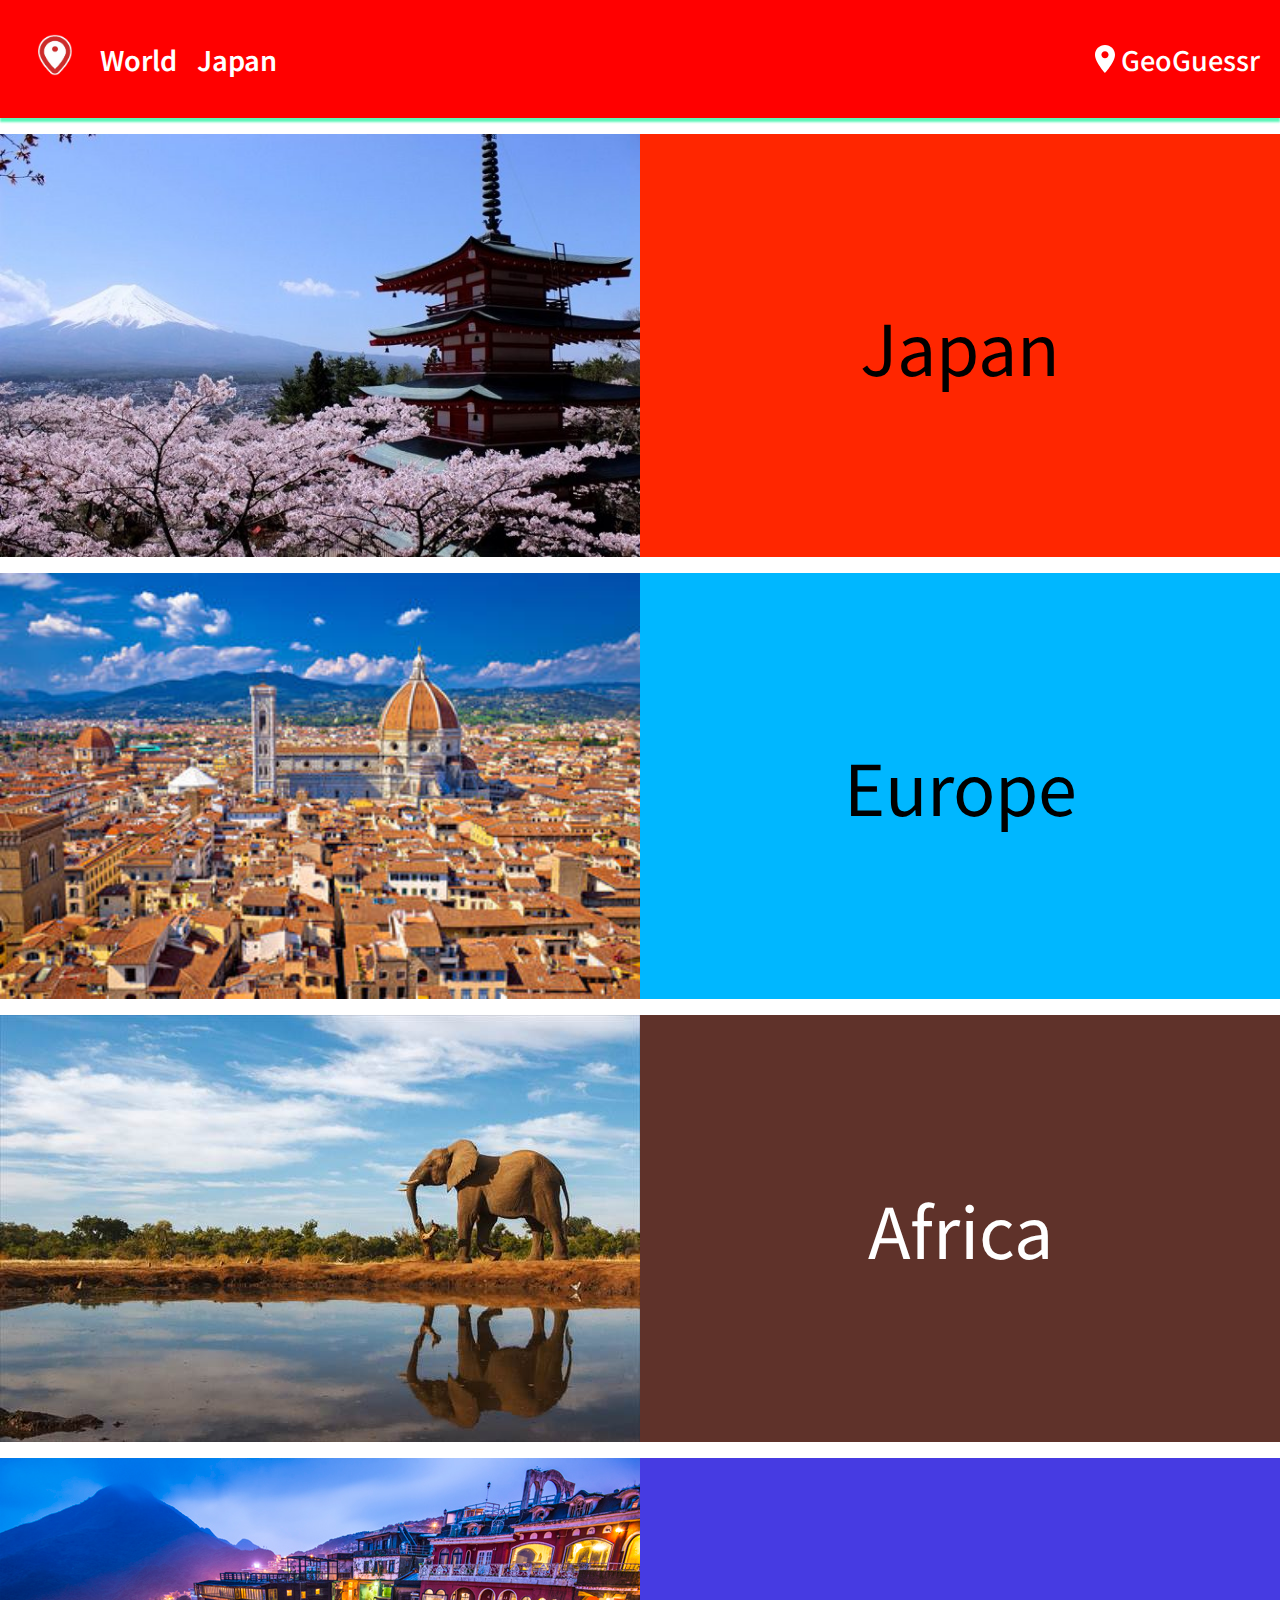
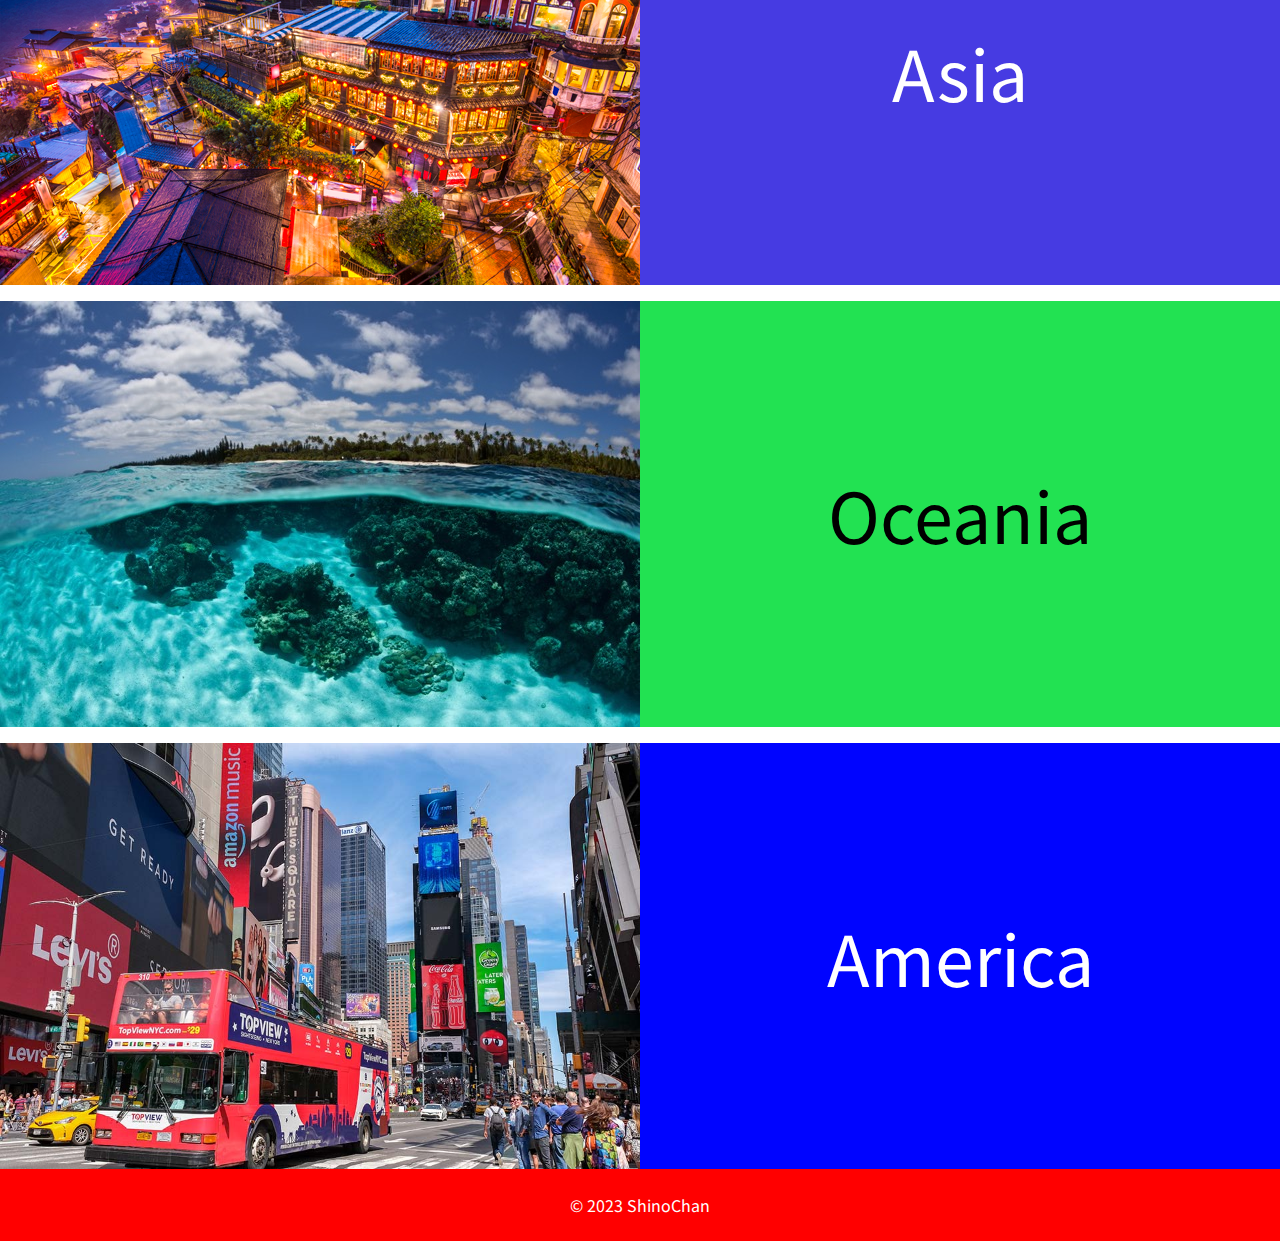
<file: home/index.html>
<!DOCTYPE html>
<html lang="ja">

<head>
    <meta charset="UTF-8">
    <meta http-equiv="X-UA-Compatible" content="IE=edge">
    <meta name="viewport" content="width=device-width, initial-scale=1.0">
    <link rel="stylesheet" href="style.css">
    <script src=".././main.js"></script>
    <title>GeoTips</title>
</head>

<body>
    <div id="loading">
        <div class="spinner"></div>
    </div>

    <div class="navbar">
        <div class="navbar_left">
            <a href="../home/index.html"><img src="../image/logo.png" alt="logo"></a>
            <div><a href="../world/index.html">World</a></div>
            <div><a href="../japan/index.html">Japan</a></div>
        </div>
        <div class="navbar_right">
            <div class="map">
                <a href="https://www.geoguessr.com/">
                    <svg aria-hidden="true" class="valign-middle pr2" focusable="false"
                        preserveAspectRatio="xMidYMid meet"
                        style="width:32px;height:32px;overflow:visible;fill:currentColor" viewBox="0 0 24 24">
                        <path
                            d="M12,11.475 C10.5214286,11.475 9.32142857,10.299 9.32142857,8.85 C9.32142857,7.401 10.5214286,6.225 12,6.225 C13.4785714,6.225 14.6785714,7.401 14.6785714,8.85 C14.6785714,10.299 13.4785714,11.475 12,11.475 M12,1.5 C7.85357143,1.5 4.5,4.7865 4.5,8.85 C4.5,14.3625 12,22.5 12,22.5 C12,22.5 19.5,14.3625 19.5,8.85 C19.5,4.7865 16.1464286,1.5 12,1.5">
                        </path>
                    </svg>
                    <div>GeoGuessr</div>
                </a>
            </div>
        </div>
    </div>

    <div class="main">
        <div class="world">
            <a href="../japan/index.html">
                <div class="japan">
                    <div class="world_left">
                        <img src="../image/jp1.jpg" alt="">
                    </div>
                    <div class="world_right">
                        Japan
                    </div>
                </div>
            </a>

            <a href="../world/index.html#europe">
                <div class="europe">
                    <div class="world_left">
                        <img src="../image/eu1.jpg" alt="">
                    </div>
                    <div class="world_right">
                        Europe
                    </div>
                </div>
            </a>

            <a href="../world/index.html#africa">
                <div class="africa">
                    <div class="world_left">
                        <img src="../image/africa1.jpg" alt="">
                    </div>
                    <div class="world_right">
                        Africa
                    </div>
                </div>
            </a>

            <a href="../world/index.html#asia">
                <div class="asia">
                    <div class="world_left">
                        <img src="../image/asia1.jpg" alt="">
                    </div>
                    <div class="world_right">
                        Asia
                    </div>
                </div>
            </a>

            <a href="../world/index.html#oceania">
                <div class="oceania">
                    <div class="world_left">
                        <img src="../image/oceania1.jpg" alt="">
                    </div>
                    <div class="world_right">
                        Oceania
                    </div>
                </div>
            </a>

            <a href="../world/index.html#america">
                <div class="america">
                    <div class="world_left">
                        <img src="../image/america1.jpg" alt="">
                    </div>
                    <div class="world_right">
                        America
                    </div>
                </div>
            </a>
        </div>
    </div>

    <div class="bottom">
        <div class="copyright"><br>© 2023 ShinoChan<br>　</div>
    </div>
</body>

</html>
</file>
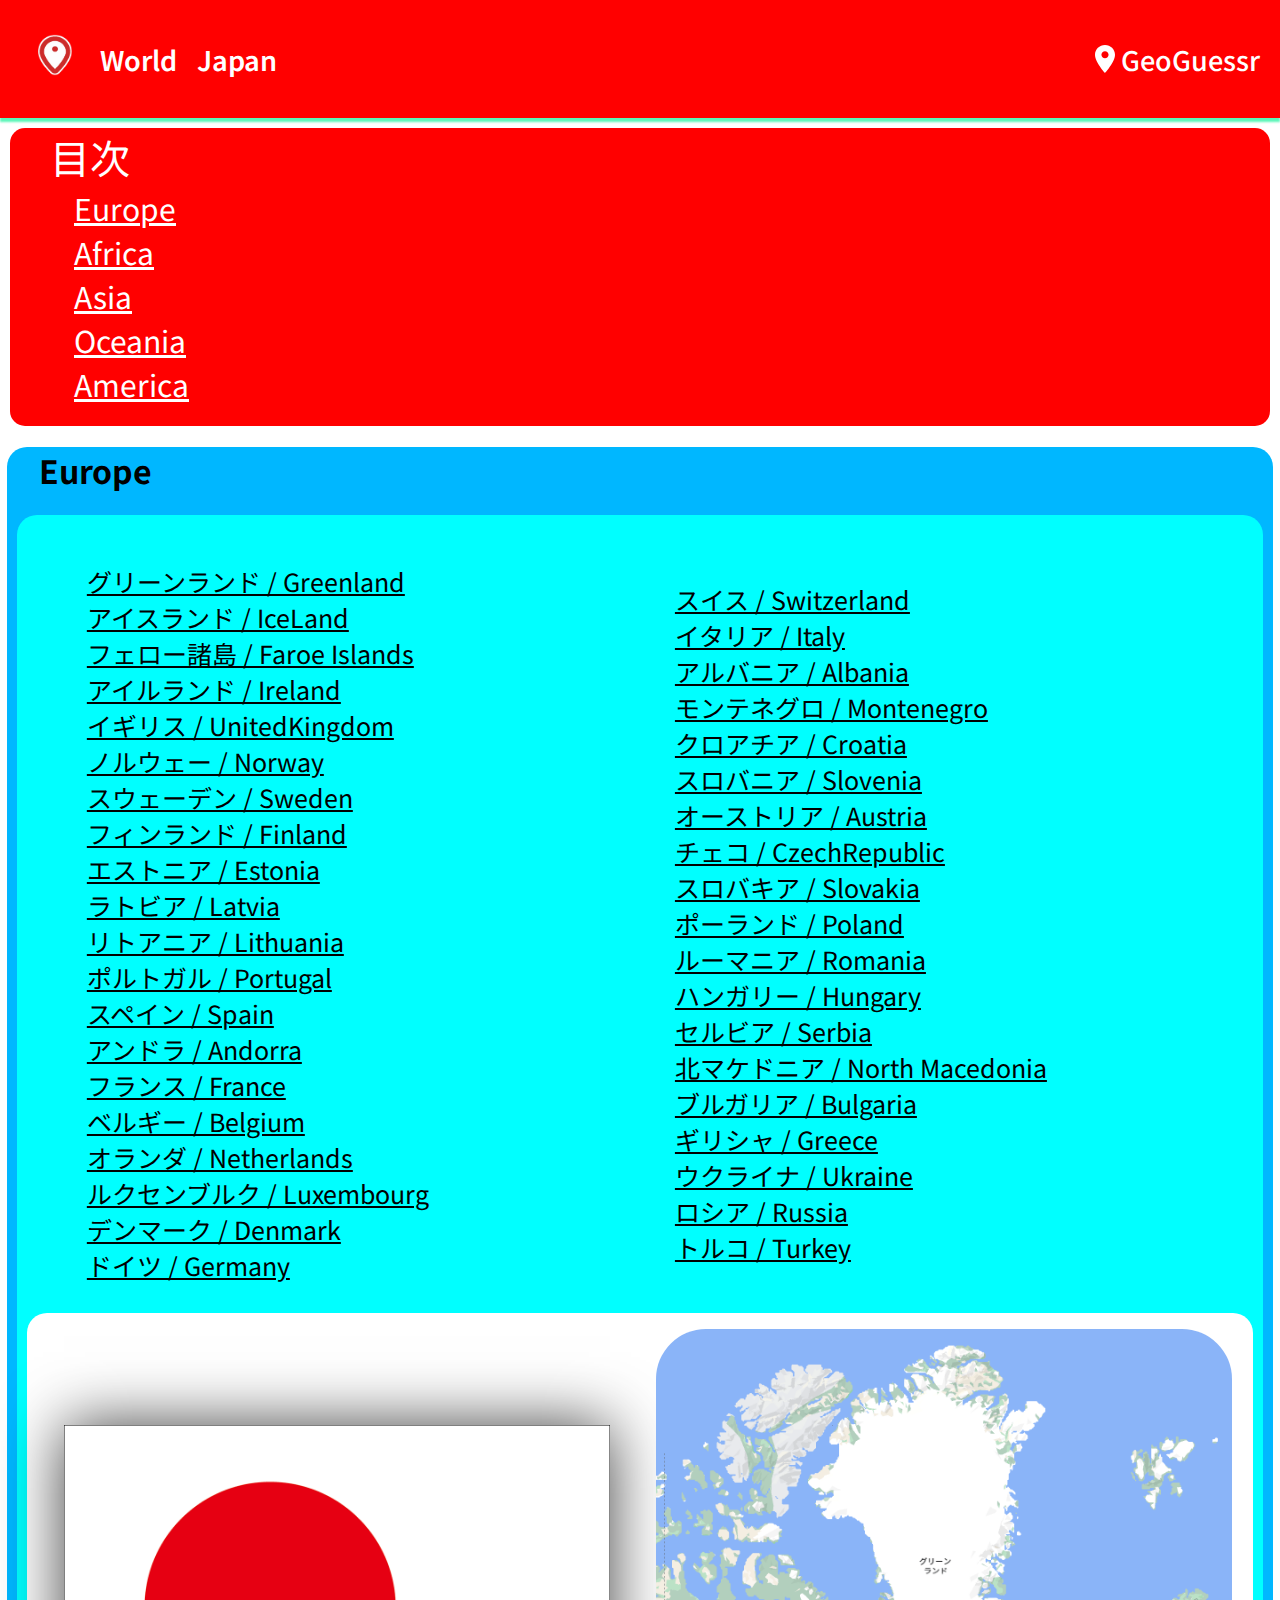
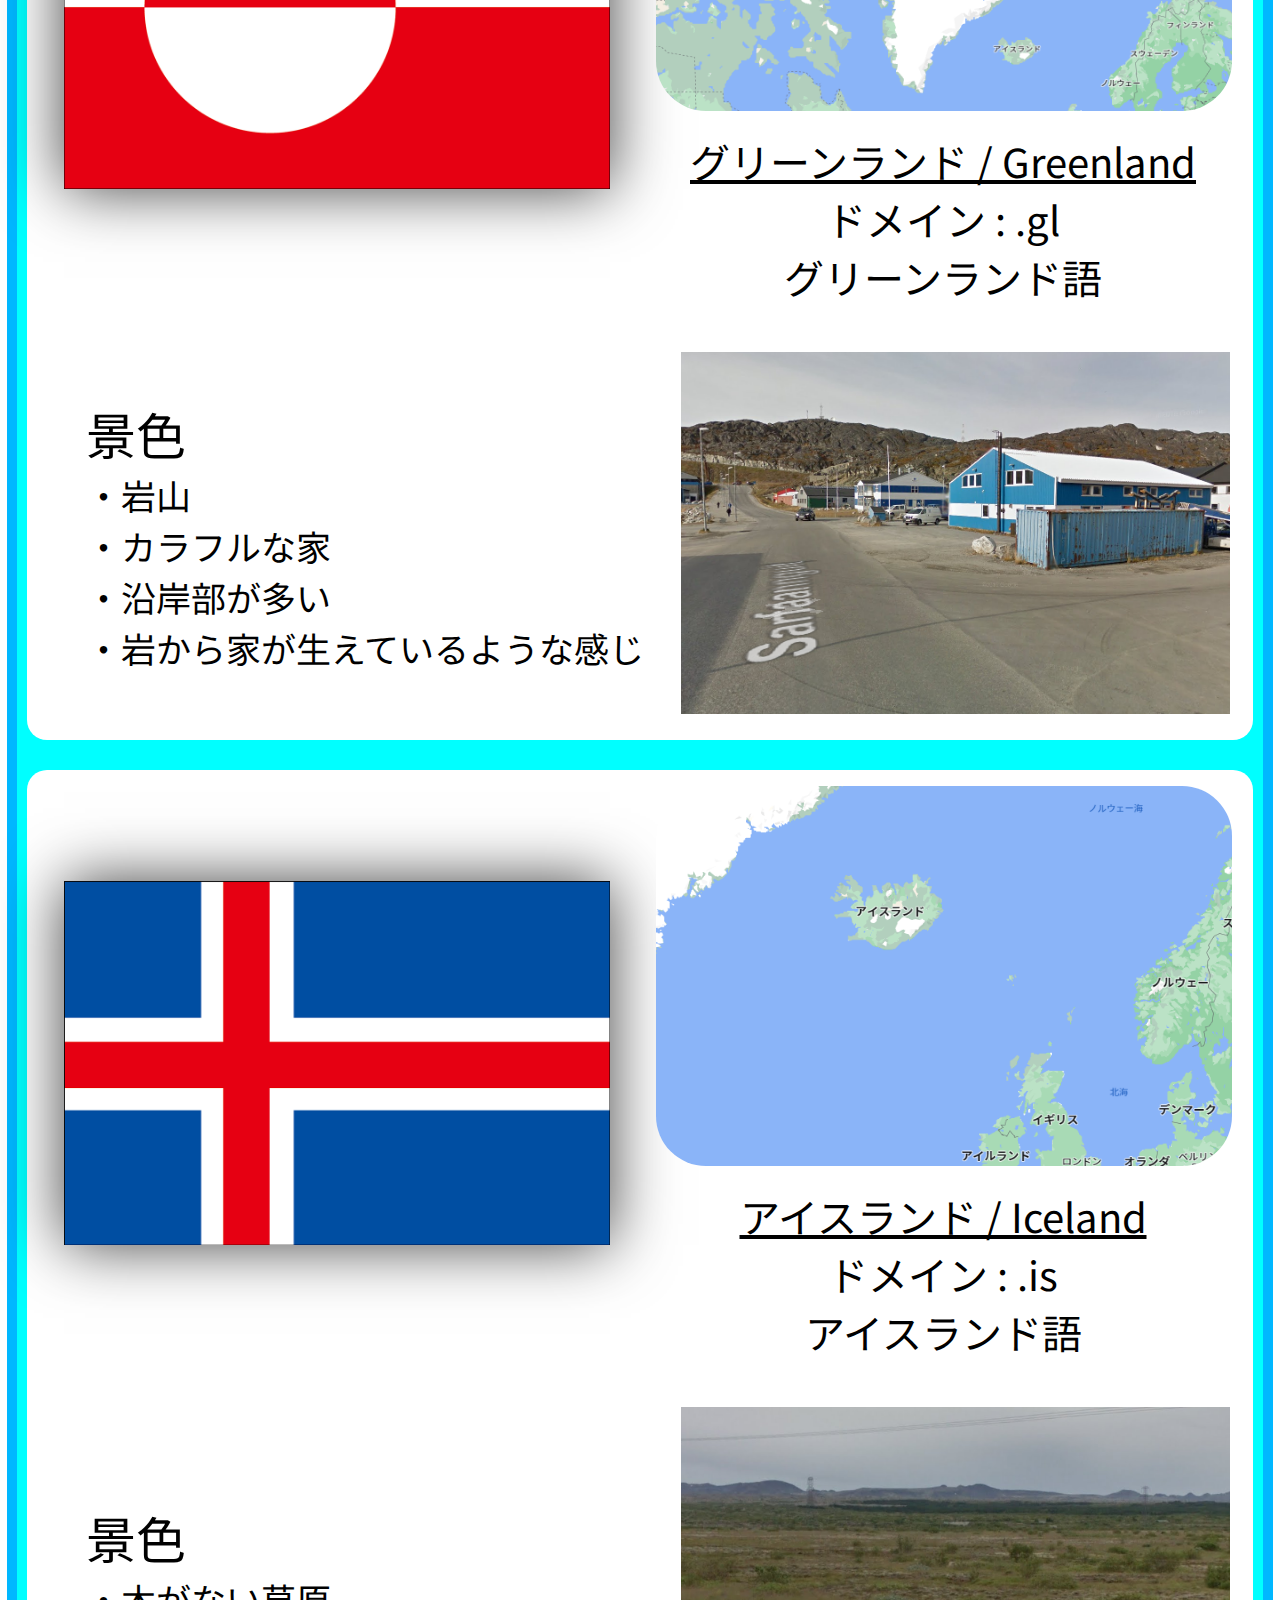
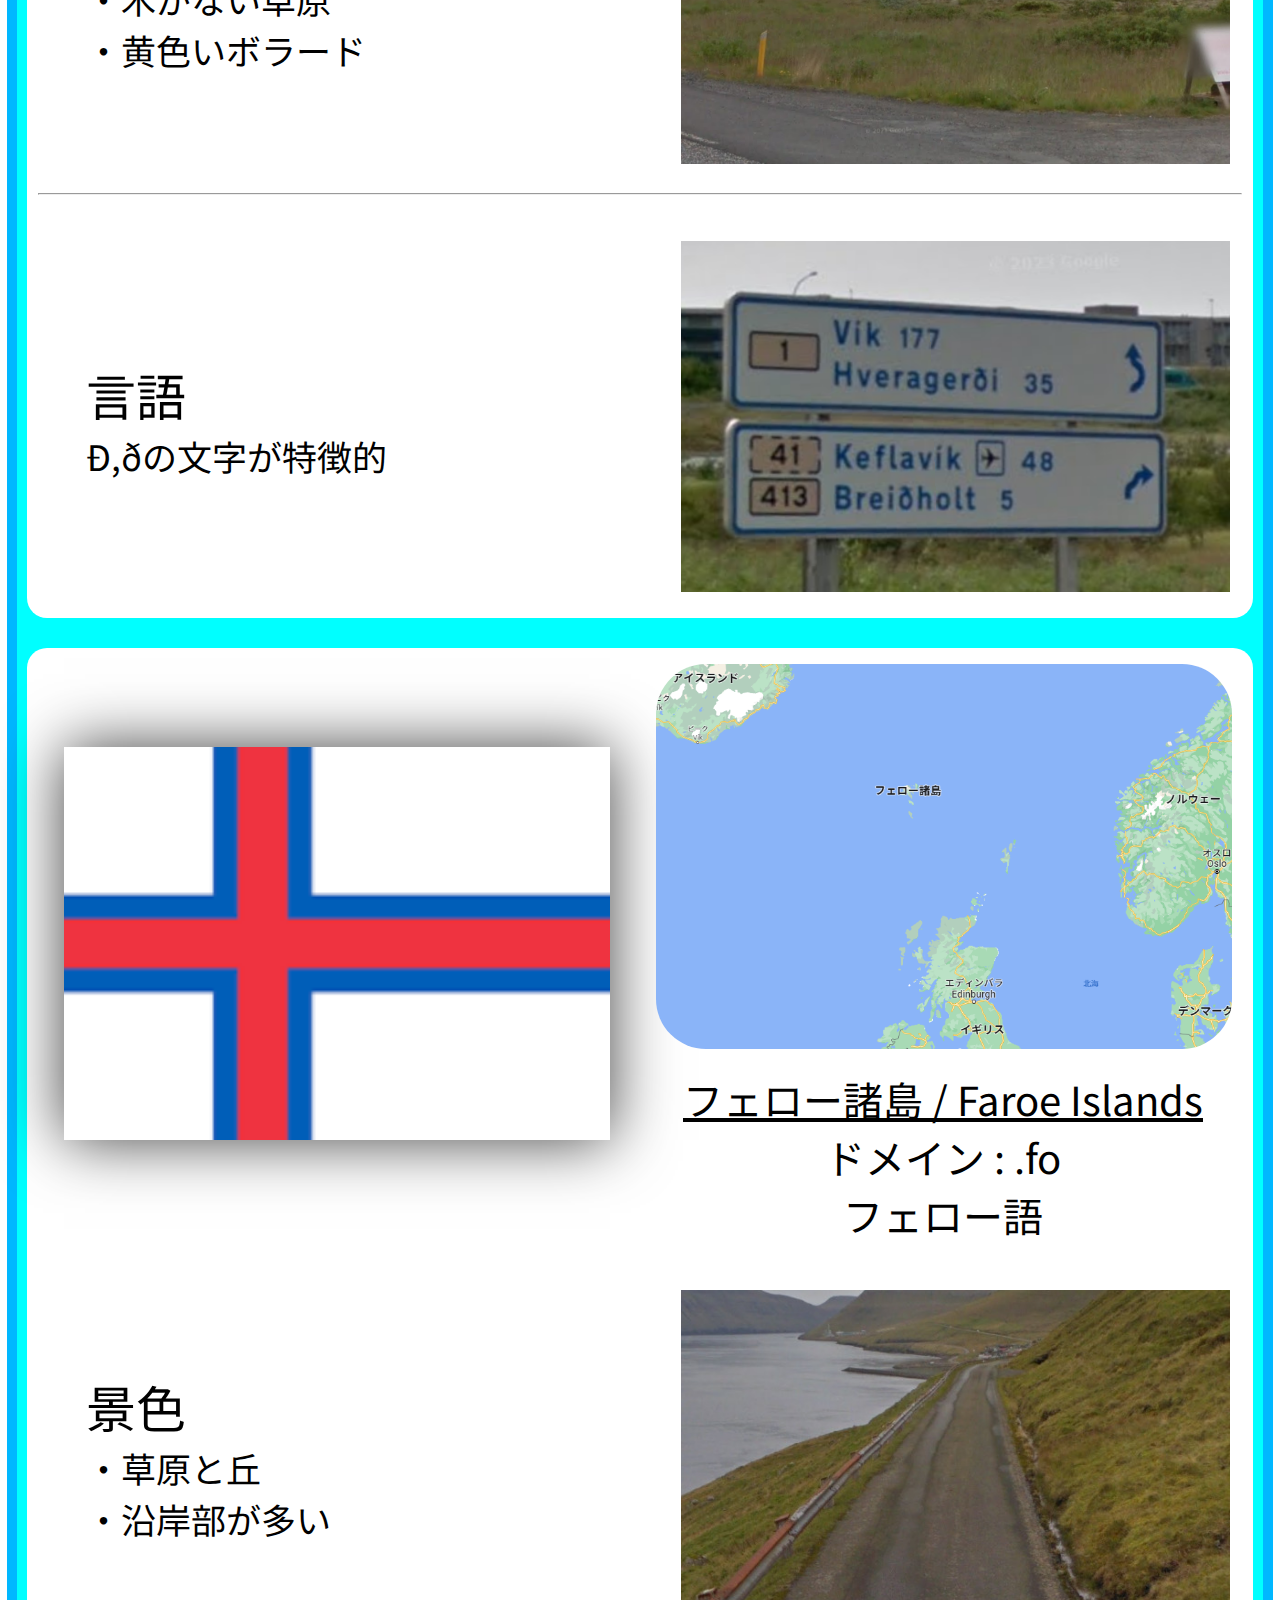
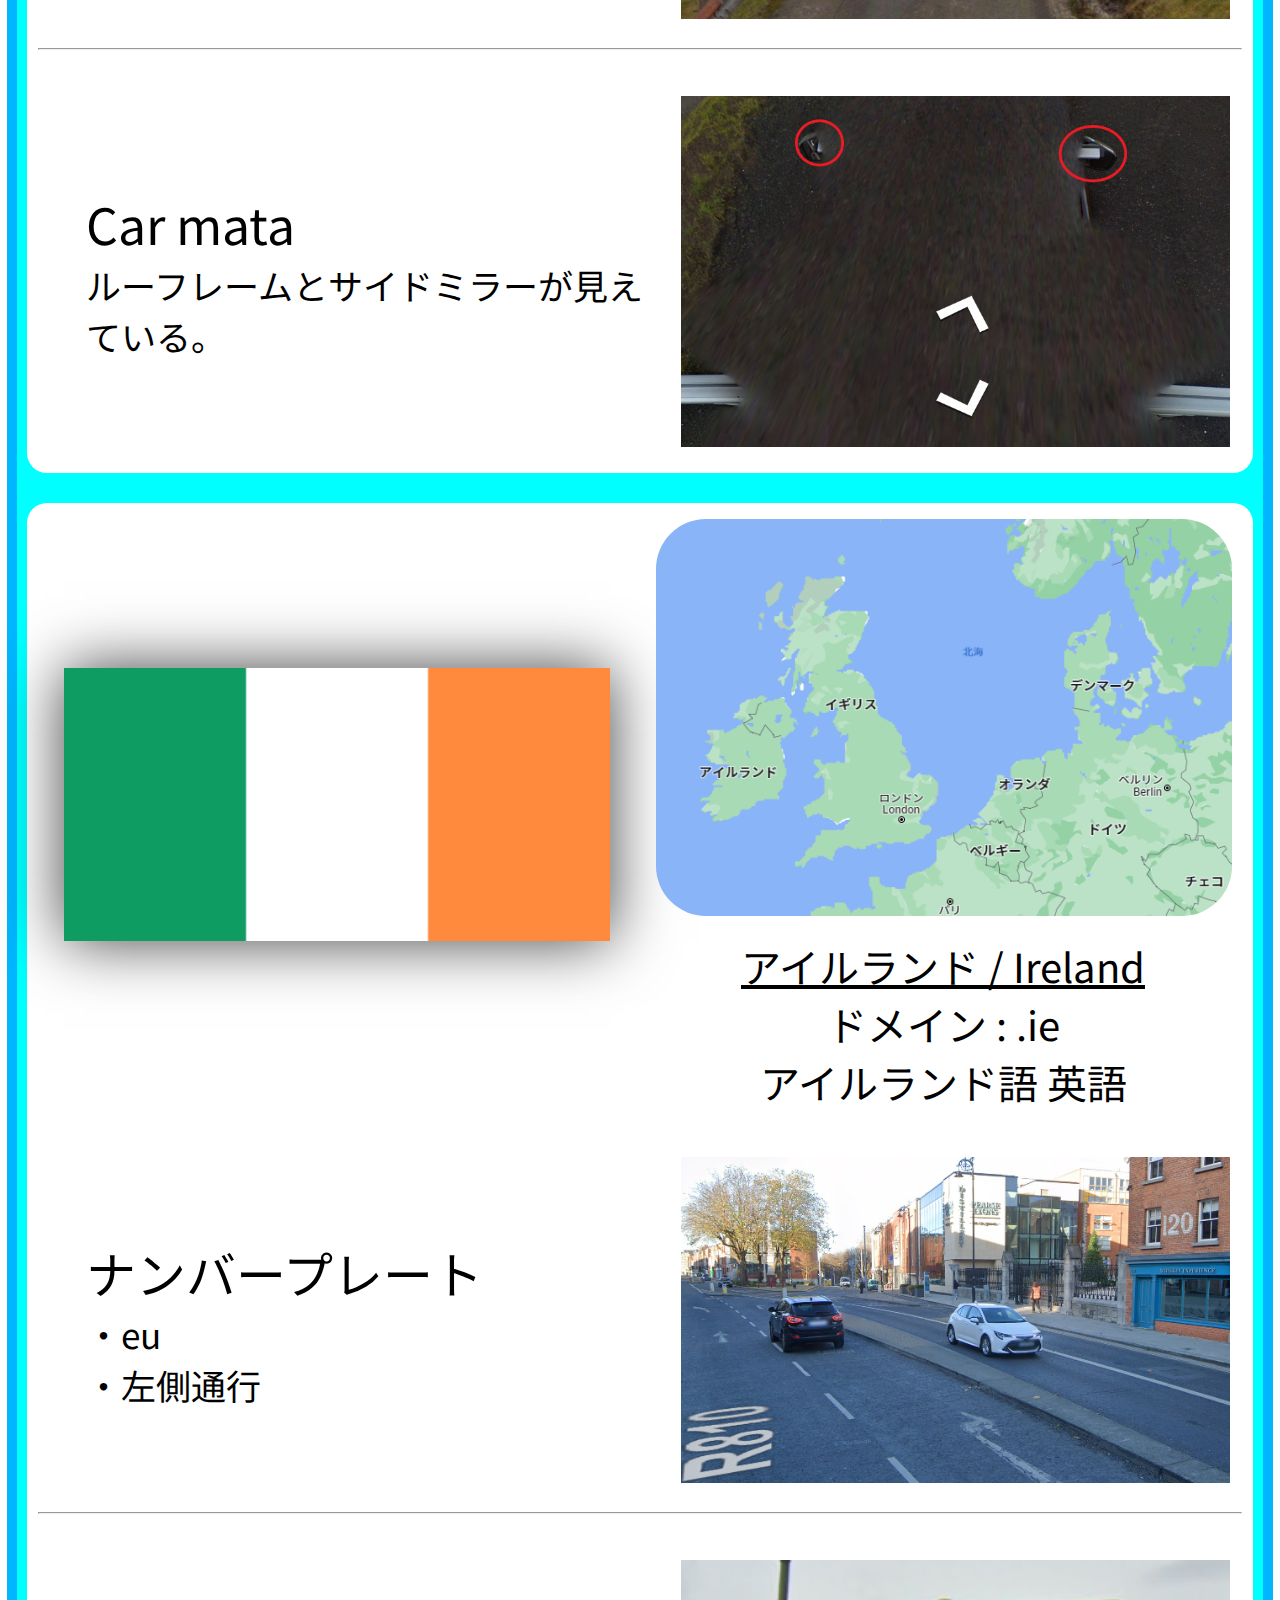
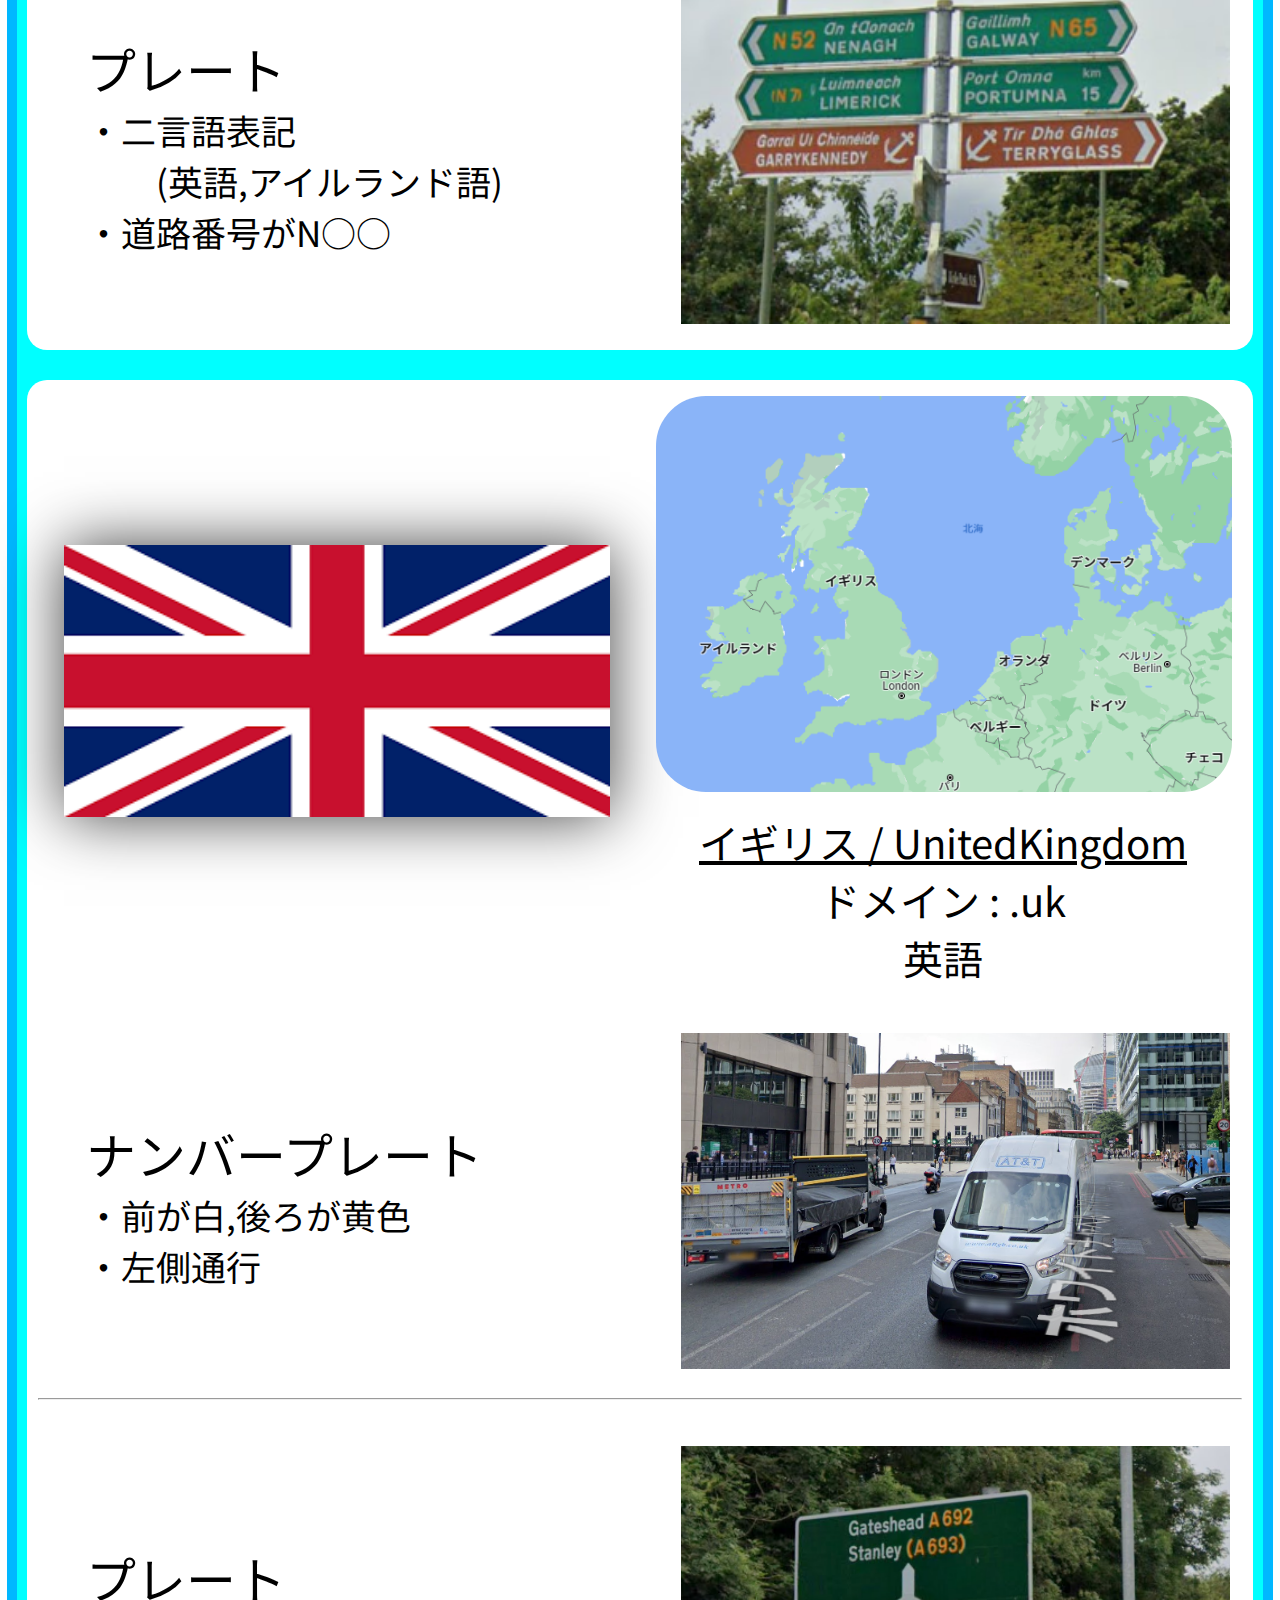
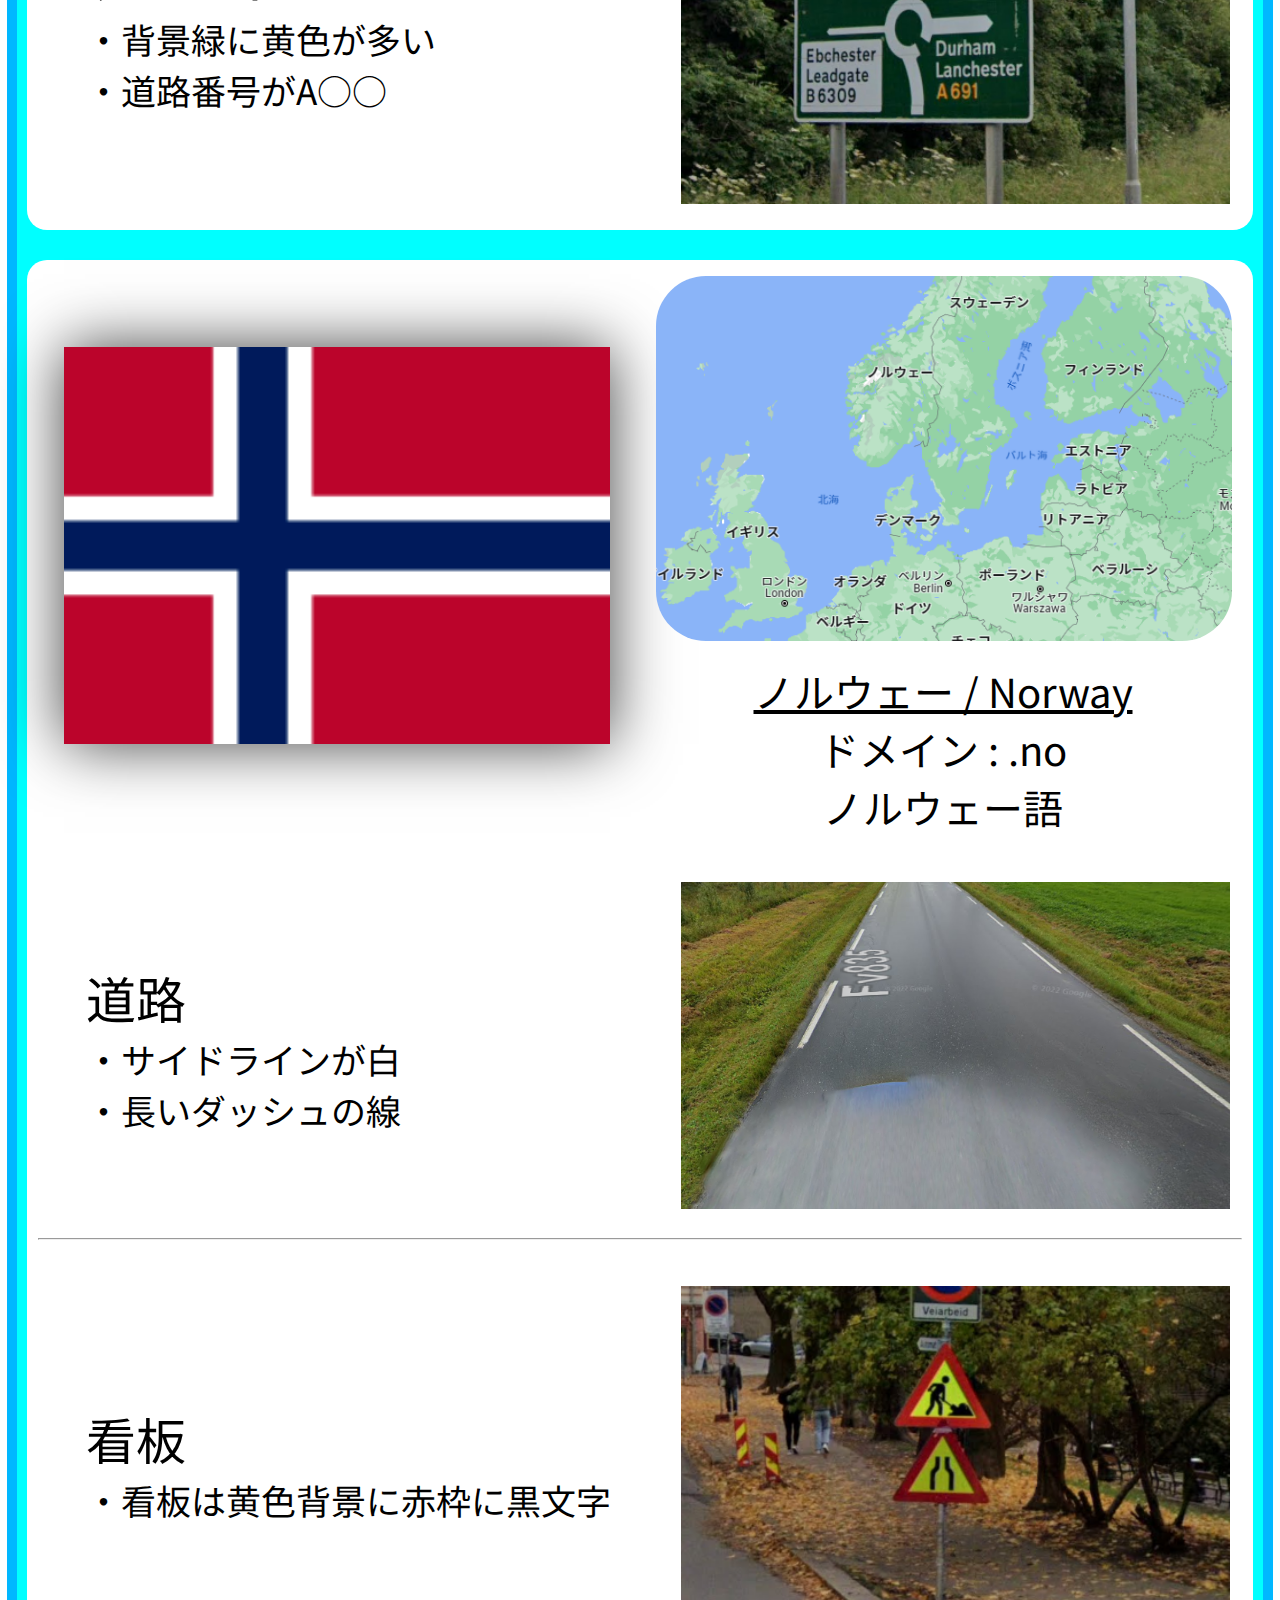
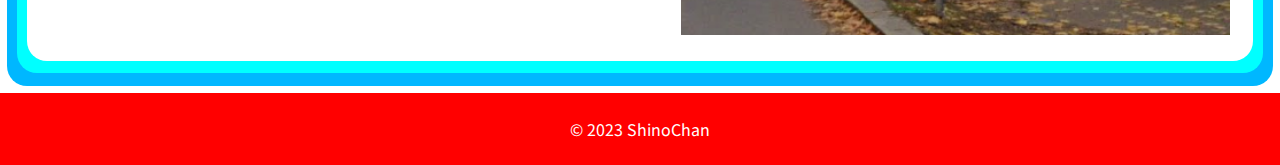
<file: world/index.html>
<!DOCTYPE html>
<html lang="ja">

<head>
    <meta charset="UTF-8">
    <meta http-equiv="X-UA-Compatible" content="IE=edge">
    <meta name="viewport" content="width=device-width, initial-scale=1.0">
    <link rel="stylesheet" href="style.css">
    <script src="../main.js"></script>
    <title>GeoTips</title>
</head>

<body>
    <div id="loading">
        <div class="spinner"></div>
    </div>

    <div class="navbar">
        <div class="navbar_left">
            <a href="../home/index.html"><img src="../image/logo.png" alt="logo"></a>
            <div><a href="../world/index.html">World</a></div>
            <div><a href="../japan/index.html">Japan</a></div>
        </div>
        <div class="navbar_right">
            <div class="map">
                <a href="https://www.geoguessr.com/">
                    <svg aria-hidden="true" class="valign-middle pr2" focusable="false"
                        preserveAspectRatio="xMidYMid meet"
                        style="width:32px;height:32px;overflow:visible;fill:currentColor" viewBox="0 0 24 24">
                        <path
                            d="M12,11.475 C10.5214286,11.475 9.32142857,10.299 9.32142857,8.85 C9.32142857,7.401 10.5214286,6.225 12,6.225 C13.4785714,6.225 14.6785714,7.401 14.6785714,8.85 C14.6785714,10.299 13.4785714,11.475 12,11.475 M12,1.5 C7.85357143,1.5 4.5,4.7865 4.5,8.85 C4.5,14.3625 12,22.5 12,22.5 C12,22.5 19.5,14.3625 19.5,8.85 C19.5,4.7865 16.1464286,1.5 12,1.5">
                        </path>
                    </svg>
                    <div>GeoGuessr</div>
                </a>
            </div>
        </div>
    </div>

    <div class="table">
        <div class="title">
            　目次
        </div>
        <div class="list">
            　　　　<a href="#europe">Europe</a><br>
            　　　　<a href="#africa">Africa</a><br>
            　　　　<a href="#asia">Asia</a><br>
            　　　　<a href="#oceania">Oceania</a><br>
            　　　　<a href="#america">America</a>
        </div>
    </div>

    <div class="europe" id="europe">
        <h1>　Europe</h1>
        <div class="eulist">
            <div class="eulist_info">
                <div class="right">
                    <div class="countories">
                        <a href="#greenland">
                            グリーンランド / Greenland
                        </a>
                        <br>
                    </div>

                    <div class="countories">
                        <a href="#iceland">
                            アイスランド / IceLand
                        </a>
                        <br>
                    </div>

                    <div class="countories">
                        <a href="#faroe">
                            フェロー諸島 / Faroe Islands
                        </a>
                        <br>
                    </div>

                    <div class="countories">
                        <a href="#ireland">
                            アイルランド / Ireland
                        </a>
                        <br>
                    </div>

                    <div class="countories">
                        <a href="#unitedkingdom">
                            イギリス / UnitedKingdom
                        </a>
                        <br>
                    </div>

                    <div class="countories">
                        <a href="#norway">
                            ノルウェー / Norway
                        </a>
                        <br>
                    </div>

                    <div class="countories">
                        <a href="..//index.html">
                            スウェーデン / Sweden
                        </a>
                        <br>
                    </div>

                    <div class="countories">
                        <a href="..//index.html">
                            フィンランド / Finland
                        </a>
                        <br>
                    </div>

                    <div class="countories">
                        <a href="..//index.html">
                            エストニア / Estonia
                        </a>
                        <br>
                    </div>

                    <div class="countories">
                        <a href="..//index.html">
                            ラトビア / Latvia
                        </a>
                        <br>
                    </div>

                    <div class="countories">
                        <a href="..//index.html">
                            リトアニア / Lithuania
                        </a>
                        <br>
                    </div>

                    <div class="countories">
                        <a href="..//index.html">
                            ポルトガル / Portugal
                        </a>
                        <br>
                    </div>

                    <div class="countories">
                        <a href="..//index.html">
                            スペイン / Spain
                        </a>
                        <br>
                    </div>

                    <div class="countories">
                        <a href="..//index.html">
                            アンドラ / Andorra
                        </a>
                        <br>
                    </div>

                    <div class="countories">
                        <a href="..//index.html">
                            フランス / France
                        </a>
                        <br>
                    </div>

                    <div class="countories">
                        <a href="..//index.html">
                            ベルギー / Belgium
                        </a>
                        <br>
                    </div>

                    <div class="countories">
                        <a href="..//index.html">
                            オランダ / Netherlands
                        </a>
                        <br>
                    </div>

                    <div class="countories">
                        <a href="..//index.html">
                            ルクセンブルク / Luxembourg
                        </a>
                        <br>
                    </div>

                    <div class="countories">
                        <a href="..//index.html">
                            デンマーク / Denmark
                        </a>
                        <br>
                    </div>
                    <div class="countories">
                        <a href="..//index.html">
                            ドイツ / Germany
                        </a>
                    </div>
                </div>
                
                <div class="left">
                    <div class="countories">
                        <a href="..//index.html">
                            スイス / Switzerland
                        </a>
                        <br>
                    </div>

                    <div class="countories">
                        <a href="..//index.html">
                            イタリア / Italy
                        </a>
                        <br>
                    </div>

                    <div class="countories">
                        <a href="..//index.html">
                            アルバニア / Albania
                        </a>
                        <br>
                    </div>

                    <div class="countories">
                        <a href="..//index.html">
                            モンテネグロ / Montenegro
                        </a>
                        <br>
                    </div>

                    <div class="countories">
                        <a href="..//index.html">
                            クロアチア / Croatia
                        </a>
                        <br>
                    </div>

                    <div class="countories">
                        <a href="..//index.html">
                            スロバニア / Slovenia
                        </a>
                        <br>
                    </div>

                    <div class="countories">
                        <a href="..//index.html">
                            オーストリア / Austria
                        </a>
                        <br>
                    </div>

                    <div class="countories">
                        <a href="..//index.html">
                            チェコ / CzechRepublic
                        </a>
                        <br>
                    </div>

                    <div class="countories">
                        <a href="..//index.html">
                            スロバキア / Slovakia
                        </a>
                        <br>
                    </div>

                    <div class="countories">
                        <a href="..//index.html">
                            ポーランド / Poland
                        </a>
                        <br>
                    </div>

                    <div class="countories">
                        <a href="..//index.html">
                            ルーマニア / Romania
                        </a>
                        <br>
                    </div>

                    <div class="countories">
                        <a href="..//index.html">
                            ハンガリー / Hungary
                        </a>
                        <br>
                    </div>

                    <div class="countories">
                        <a href="..//index.html">
                            セルビア / Serbia
                        </a>
                        <br>
                    </div>

                    <div class="countories">
                        <a href="..//index.html">
                            北マケドニア / North Macedonia
                        </a>
                        <br>
                    </div>

                    <div class="countories">
                        <a href="..//index.html">
                            ブルガリア / Bulgaria
                        </a>
                        <br>
                    </div>

                    <div class="countories">
                        <a href="..//index.html">
                            ギリシャ / Greece
                        </a>
                        <br>
                    </div>

                    <div class="countories">
                        <a href="..//index.html">
                            ウクライナ / Ukraine
                        </a>
                        <br>
                    </div>

                    <div class="countories">
                        <a href="..//index.html">
                            ロシア / Russia
                        </a>
                        <br>
                    </div>

                    <div class="countories">
                        <a href="..//index.html">
                            トルコ / Turkey
                        </a>
                        <br>
                    </div>
                </div>
            </div>




            <div class="countory_info" id="greenland">
                <div class="countory">
                    <div class="right">
                        <div class="banner">
                            <img src="../image/gl1.png" alt="banner">
                        </div>
                    </div>
                    <div class="left">
                        <img src="../image/gl_map.png" alt="">
                        <div class="name">
                            <a href="../world/greenland/index.html">
                                グリーンランド / Greenland
                            </a>
                            <br>
                            ドメイン : .gl
                        </div>
                        <div class="launguege">
                            グリーンランド語
                        </div>
                    </div>
                </div>
                <div class="feature">
                    <div class="feature1">
                        <div class="right">
                            <div class="title">
                                景色
                            </div>
                            <div class="text">
                                ・岩山 <br>
                                ・カラフルな家 <br>
                                ・沿岸部が多い <br>
                                ・岩から家が生えているような感じ <br>
                            </div>
                        </div>
                        <div class="left">
                            <img src="../image/gl_scenery.png" alt="">
                        </div>
                    </div>
                </div>
            </div>


            <div class="countory_info" id="iceland">
                <div class="countory">
                    <div class="right">
                        <div class="banner">
                            <img src="../image/is1.png" alt="banner">
                        </div>
                    </div>
                    <div class="left">
                        <img src="../image/is_map.png" alt="">
                        <div class="name">
                            <a href="../world/iceland/index.html">
                                アイスランド / Iceland
                            </a>
                            <br>
                            ドメイン : .is
                        </div>
                        <div class="launguege">
                            アイスランド語
                        </div>
                    </div>
                </div>
                <div class="feature">
                    <div class="feature1">
                        <div class="right">
                            <div class="title">
                                景色
                            </div>
                            <div class="text">
                                ・木がない草原 <br>
                                ・黄色いボラード <br>
                            </div>
                        </div>
                        <div class="left">
                            <img src="../image/is_scenery.png" alt="">
                        </div>
                    </div>
                    <hr>
                    <div class="feature2">
                        <div class="right">
                            <div class="title">
                                言語
                            </div>
                            <div class="text">
                                Ð,ðの文字が特徴的
                            </div>
                        </div>
                        <div class="left">
                            <img src="../image/is_laungueges.png" alt="">
                        </div>
                    </div>
                </div>
            </div>


            <div class="countory_info" id="faroe">
                <div class="countory">
                    <div class="right">
                        <div class="banner">
                            <img src="../image/fo1.png" alt="banner">
                        </div>
                    </div>
                    <div class="left">
                        <img src="../image/fo_map.png" alt="">
                        <div class="name">
                            <a href="../world/faroe/index.html">
                                フェロー諸島 / Faroe Islands
                            </a>
                            <br>
                            ドメイン : .fo
                        </div>
                        <div class="launguege">
                            フェロー語
                        </div>
                    </div>
                </div>
                <div class="feature">
                    <div class="feature1">
                        <div class="right">
                            <div class="title">
                                景色
                            </div>
                            <div class="text">
                                ・草原と丘 <br>
                                ・沿岸部が多い <br>
                            </div>
                        </div>
                        <div class="left">
                            <img src="../image/fo_scenery.png" alt="">
                        </div>
                    </div>
                    <hr>
                    <div class="feature2">
                        <div class="right">
                            <div class="title">
                                Car mata
                            </div>
                            <div class="text">
                                ルーフレームとサイドミラーが見えている。
                            </div>
                        </div>
                        <div class="left">
                            <img src="../image/fo_car.png" alt="">
                        </div>
                    </div>
                </div>
            </div>


            <div class="countory_info" id="ireland">
                <div class="countory">
                    <div class="right">
                        <div class="banner">
                            <img src="../image/ie1.png" alt="banner">
                        </div>
                    </div>
                    <div class="left">
                        <img src="../image/ie_map.png" alt="">
                        <div class="name">
                            <a href="../world/ireland/index.html">
                                アイルランド / Ireland
                            </a>
                            <br>
                            ドメイン : .ie
                        </div>
                        <div class="launguege">
                            アイルランド語 英語
                        </div>
                    </div>
                </div>
                <div class="feature">
                    <div class="feature1">
                        <div class="right">
                            <div class="title">
                                ナンバープレート
                            </div>
                            <div class="text">
                                ・eu <br>
                                ・左側通行 <br>
                            </div>
                        </div>
                        <div class="left">
                            <img src="../image/ie_number.png" alt="">
                        </div>
                    </div>
                    <hr>
                    <div class="feature2">
                        <div class="right">
                            <div class="title">
                                プレート
                            </div>
                            <div class="text">
                                ・二言語表記<br>　　(英語,アイルランド語)<br>
                                ・道路番号がN○○
                            </div>
                        </div>
                        <div class="left">
                            <img src="../image/ie_plate.png" alt="">
                        </div>
                    </div>
                </div>
            </div>


            <div class="countory_info" id="unitedkingdom">
                <div class="countory">
                    <div class="right">
                        <div class="banner">
                            <img src="../image/uk1.png" alt="banner">
                        </div>
                    </div>
                    <div class="left">
                        <img src="../image/ie_map.png" alt="">
                        <div class="name">
                            <a href="../world/unitedkingdom/index.html">
                                イギリス / UnitedKingdom
                            </a>
                            <br>
                            ドメイン : .uk
                        </div>
                        <div class="launguege">
                            英語
                        </div>
                    </div>
                </div>
                <div class="feature">
                    <div class="feature1">
                        <div class="right">
                            <div class="title">
                                ナンバープレート
                            </div>
                            <div class="text">
                                ・前が白,後ろが黄色 <br>
                                ・左側通行 <br>
                            </div>
                        </div>
                        <div class="left">
                            <img src="../image/uk_number.png" alt="">
                        </div>
                    </div>
                    <hr>
                    <div class="feature2">
                        <div class="right">
                            <div class="title">
                                プレート
                            </div>
                            <div class="text">
                                ・背景緑に黄色が多い<br>
                                ・道路番号がA○○
                            </div>
                        </div>
                        <div class="left">
                            <img src="../image/uk_plate.png" alt="">
                        </div>
                    </div>
                </div>
            </div>


            <div class="countory_info" id="norway">
                <div class="countory">
                    <div class="right">
                        <div class="banner">
                            <img src="../image/no1.png" alt="banner">
                        </div>
                    </div>
                    <div class="left">
                        <img src="../image/no_map.png" alt="">
                        <div class="name">
                            <a href="../world/norway/index.html">
                                ノルウェー / Norway
                            </a>
                            <br>
                            ドメイン : .no
                        </div>
                        <div class="launguege">
                            ノルウェー語
                        </div>
                    </div>
                </div>
                <div class="feature">
                    <div class="feature1">
                        <div class="right">
                            <div class="title">
                                道路
                            </div>
                            <div class="text">
                                ・サイドラインが白 <br>
                                ・長いダッシュの線 <br>
                            </div>
                        </div>
                        <div class="left">
                            <img src="../image/no_road.png" alt="">
                        </div>
                    </div>
                    <hr>
                    <div class="feature2">
                        <div class="right">
                            <div class="title">
                                看板
                            </div>
                            <div class="text">
                                ・看板は黄色背景に赤枠に黒文字
                            </div>
                        </div>
                        <div class="left">
                            <img src="../image/no_plate.png" alt="">
                        </div>
                    </div>
                </div>
            </div>
        </div>
    </div>

    <div class="africa" id="africa">
    </div>

    <div class="asia" id="asia">
    </div>

    <div class="oceania" id="oceania">
    </div>

    <div class="america" id="america">
    </div>

    <div class="bottom">
        <div class="copyright"><br>© 2023 ShinoChan<br>　</div>
    </div>
</body>

</html>
</file>
<file: home/style.css>
@import url('https://fonts.googleapis.com/css2?family=Kosugi+Maru&family=Noto+Sans+JP:wght@700&display=swap');

body {
    font-family: 'Noto Sans JP', sans-serif;
    margin: 0px;
    background-color: #ffffff;
}

.navbar {
    padding: 20px;
    font-size: 13px;
    display: flex;
    background-color: #ff0000;
    justify-content: space-between;
    align-items: center;
    -webkit-box-shadow: 0px 4px 2px 0px rgba(37, 243, 161, 0.75);
    -moz-box-shadow: 0px 4px 2px 0px rgba(37, 243, 161, 0.75);
    box-shadow: 0px 4px 2px 0px rgba(37, 243, 161, 0.75);
}

.navbar img {
    width: 30px;
}

.navbar img:hover {
    opacity: 0.8;
    transform: scale(1.05);
}

.navbar_left a {
    font-weight: 600;
    color: white;
    text-decoration: none;
}

.navbar_left a:hover {
    color: rgb(231, 230, 230);
}

.navbar_left {
    display: flex;
    align-items: center;
}

.navbar_left>* {
    padding: 10px;
}

.navbar_right a {
    display: flex;
    align-items: center;
    font-weight: 500;
    color: white;
    text-decoration: none;
}

.navbar_right a:hover {
    color: rgb(231, 230, 230);
}

/*---bottom---*/
.bottom {
    background-color: #ff0000;
    text-align: center;
}

.bottom hr {
    color: gray;
}

.bottom a {
    color: rgb(255, 255, 255);
    text-decoration: none;
    align-items: center;
    display: flex;
    justify-content: center;
}

.bottom .copyright {
    color: rgba(255, 255, 255, 1);
}

.bottom img {
    width: 30px;
}

@media screen and (min-width:375px) {
    .navbar {
        font-size: 12px;
    }

    .navbar img {
        width: 30px;
    }
}

@media screen and (min-width:768px) {
    .navbar {
        font-size: 27px;
    }

    .navbar img {
        width: 50px;
    }
}

@media screen and (min-width:1100px) {}


.japan {
    text-align: center;
    align-items: center;
    margin: auto;
    display: flex;
    margin-top: 1em;
    flex-direction: row;
    background-color: rgb(255, 38, 0);
    color: rgb(0, 0, 0);
}

.europe {
    text-align: center;
    align-items: center;
    margin: auto;
    display: flex;
    margin-top: 1em;
    flex-direction: row;
    background-color: rgb(0, 183, 255);
    color: black;
}

.africa {
    text-align: center;
    align-items: center;
    margin: auto;
    display: flex;
    margin-top: 1em;
    flex-direction: row;
    background-color: rgb(95, 50, 42);
    color: white;
}

.asia {
    text-align: center;
    align-items: center;
    margin: auto;
    display: flex;
    margin-top: 1em;
    flex-direction: row;
    background-color: rgb(70, 59, 226);
    color: white;
}

.oceania {
    text-align: center;
    align-items: center;
    margin: auto;
    display: flex;
    margin-top: 1em;
    flex-direction: row;
    background-color: rgb(34, 226, 82);
    color: rgb(0, 0, 0);
}

.america {
    text-align: center;
    align-items: center;
    margin: auto;
    display: flex;
    margin-top: 1em;
    flex-direction: row;
    background-color: rgb(0, 4, 255);
    color: rgb(255, 255, 255);
}

.world_left img {
    display: flex;
    align-items: center;
    max-width: 100%;
    width: 100%;
}

.world_right,
.world_left {
    font-size: 27px;
    max-width: 50%;
    height: 100%;
    width: 50%;
    padding: 0px;
}

.world_right {
    font-size: 70px;
}


a {
    text-decoration: none;
}
</file>
<file: world/style.css>
@charset "utf-8";
@import url('https://fonts.googleapis.com/css2?family=Kosugi+Maru&family=Noto+Sans+JP:wght@700&display=swap');
@keyframes opa1 {
	0% {opacity: 0;}
	100% {opacity: 1;}
}

body{
    font-family: 'Noto Sans JP', sans-serif;
    margin: 0px;
    background-color:#ffffff;
}

.navbar {
    padding: 20px;
    font-size: 13px;
    display: flex;
    background-color:#ff0000;
    justify-content: space-between;
    align-items: center;
    -webkit-box-shadow: 0px 4px 2px 0px rgba(37, 243, 161, 0.75);
    -moz-box-shadow: 0px 4px 2px 0px rgba(37, 243, 161, 0.75);
    box-shadow: 0px 4px 2px 0px rgba(37, 243, 161, 0.75);
}

.navbar img{
    width: 30px;
}

.navbar img:hover{
    opacity: 0.8;
    transform: scale(1.05);	
}

.navbar_left a{
    font-weight: 600;
    color: white;
    text-decoration: none;
}

.navbar_left a:hover {
    color:rgb(231, 230, 230);
}

.navbar_left{
    display: flex;
    align-items: center;
}

.navbar_left > * {
    padding: 10px;
}

.navbar_right a{
    display: flex;
    align-items: center;
    font-weight: 500;
    color: white;
    text-decoration: none;
}

.navbar_right a:hover{
    color:rgb(231, 230, 230);
}

/*---bottom---*/
.bottom{
    background-color:#ff0000;
    text-align: center;
}

.bottom hr{
    color: gray;
}

.bottom a{
    color: rgb(255, 255, 255);
    text-decoration: none;
    align-items: center;
    display: flex;
    justify-content: center;
}

.bottom .copyright{
    color: rgba(255, 255, 255, 1);
}

.bottom img{
    width: 30px;
}

@media screen and (min-width:375px){
    .navbar{
        font-size: 12px;
    }
    .navbar img{
        width: 30px;
    }
}

@media screen and (min-width:768px){
    .navbar{
        font-size: 27px;
    }
    .navbar img{
        width: 50px;
    }
}

@media screen and (min-width:1100px){
}

.table{
    background-color: rgb(255, 0, 0);
    margin: 10px;
    border-radius: 15px;
    color: white;
    padding-bottom: 20px;
}

.title{
    font-size: 40px;
}

.list a{
    color: rgb(255, 255, 255);
    text-decoration: underline;
    font-size: 30px;
}

.europe{
    background-color:rgb(0, 183, 255);
    margin: 7px;
    color: rgb(0, 0, 0);
    border-radius: 20px;
    padding-bottom: 3px;
}

.eulist a{
    font-size: 25px;
    color: rgb(0, 0, 0);
}

.eulist{
    background-color: aqua;
    margin: 10px;
    border-radius: 20px;
    padding-bottom: 2px;
    padding-top: 18px;
}

.countory .right .banner img{
    max-width:  90%;
    width: 90%;
    box-shadow: 0px 0px 60px 0px rgba(0,0,0,0.75);
    -webkit-box-shadow: 0px 0px 60px 0px rgba(0,0,0,0.75);
    -moz-box-shadow: 0px 0px 60px 0px rgba(0,0,0,0.75);
    margin: 1em;
}

.countory{
    display: flex;
    flex-direction: row;
    align-items: center;
    text-align: center;
    margin: 7px;
    margin-top: 30px;
    border-radius: 10px;
}

.right ,.left{
    max-width: 50%;
    width: 50%;
    height: 100%;
}

.countory .left .name{
    font-size: 40px;
}

.countory .left .name a{
    font-size: 40px;
}

.countory .left .launguege{
    font-size: 40px;
}

.countory .left img{
    max-width: 95%;
    width: 95%;
    margin: 1em;
    border-radius: 50px;
}



.feature1{
    margin-left: 10px;
    margin-right: 10px;
    margin-top: 30px;
    border-radius: 10px;
    display: flex;
    flex-direction: row;
    align-items: center;
    padding-left: 4%;
}

.feature1 .title{
    font-size: 50px;
}

.feature1 .text{
    font-size: 35px;
}

.feature1 .left img{
    width: 95%;
    max-width: 95%;
    margin: 1em;
}

.feature2{
    margin-left: 10px;
    margin-right: 10px;
    margin-top: 30px;
    border-radius: 10px;
    display: flex;
    flex-direction: row;
    align-items: center;
    padding-left: 4%;
}

.feature2 .title{
    font-size: 50px;
}

.feature2 .text{
    font-size: 35px;
}

.feature2 .left img{
    width: 95%;
    max-width: 95%;
    margin: 1em;
}

hr{
    color: black;
    width: 98%;
}

.countory_info{
    background-color: white;
    margin: 10px;
    padding-bottom: 5px;
    border-radius: 20px;
}


.eulist_info{
    margin-top: 30px;
    margin-left: 20px;
    display: flex;
    flex-direction: row;
    align-items: center;
    padding-left: 4%;
}
</file>
